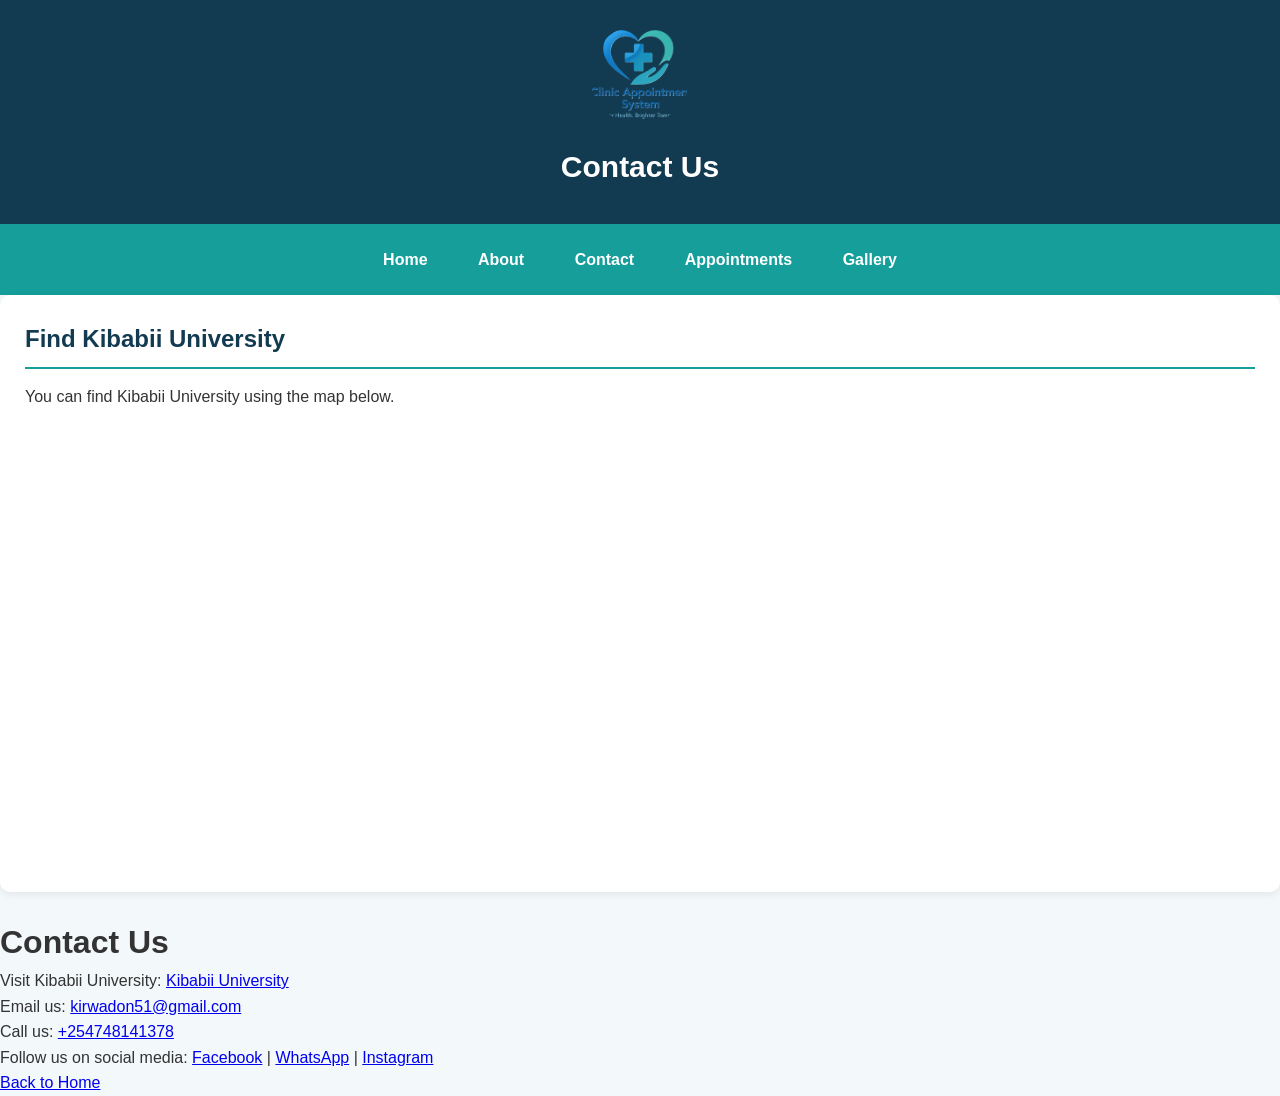
<file: contact.html>
<!DOCTYPE html>
<html lang="en">
<head>
    <meta charset="UTF-8">
    <meta name="viewport" content="width=device-width, initial-scale=1.0">
    <title>Contact - Clinic Appointment System</title>
    <link rel="icon" type="image/png" href="images/Logo1.png">
    <link rel="stylesheet" href="css/style.css">
</head>

<body>
    <header>
        <img src="images/Logo1.png"
            alt="Clinic Appointment System logo"
            width="100"
            height="100">

        <h1>Contact Us</h1>
    </header>
    <nav>
        <a href="index.html">Home</a>
        <a href="about.html">About</a>
        <a href="contact.html">Contact</a>
        <a href="data.html">Appointments</a>
        <a href="gallery.html">Gallery</a>  
    </nav>

    <!-- GOOGLE MAP SECTION -->
<section>
    <h2>Find Kibabii University</h2>

    <p>
        You can find Kibabii University using the map below.
    </p>

    <iframe
         src="https://www.google.com/maps/embed?pb=!1m18!1m12!1m3!1d5371.396611394291!2d34.51804518699646!3d0.617443292979584!2m3!1f0!2f0!3f0!3m2!1i1024!2i768!4f13.1!3m3!1m2!1s0x1781d7f6c0b8b5fd%3A0xfbefa866bb38e940!2sKibabii%20University!5e1!3m2!1sen!2ske!4v1794292394828!5m2!1sen!2ske" 
        width="600" 
        height="450"
        style="border:0;" 
        allowfullscreen="" 
        title="Google Map showing Kibabii University"
        loading="lazy" 
        referrerpolicy="strict-origin-when-cross-origin">
    </iframe>
</section>
    <h1>Contact Us</h1>

    <p>
        Visit Kibabii University:
        <a href="https://www.kibu.ac.ke" target="_blank">
            Kibabii University
        </a>
    </p>

    <p>
        Email us:
        <a href="mailto:kirwadon51@gmail.com">kirwadon51@gmail.com</a>
    </p>

    <p>
        Call us:
        <a href="tel:+254748141378">+254748141378</a>
    </p>
    <p>
        Follow us on social media:
        <a href="https://www.facebook.com/kirwa.don" target="_blank">Facebook</a> |
        <a href="https://wa.me/254748141378" target="_blank">WhatsApp</a> |
        <a href="https://www.instagram.com/_kirwa4874/" target="_blank">Instagram</a>
    </p>

    <p>
        <a href="index.html">Back to Home</a>
    </p>

</body>
</html>
</file>
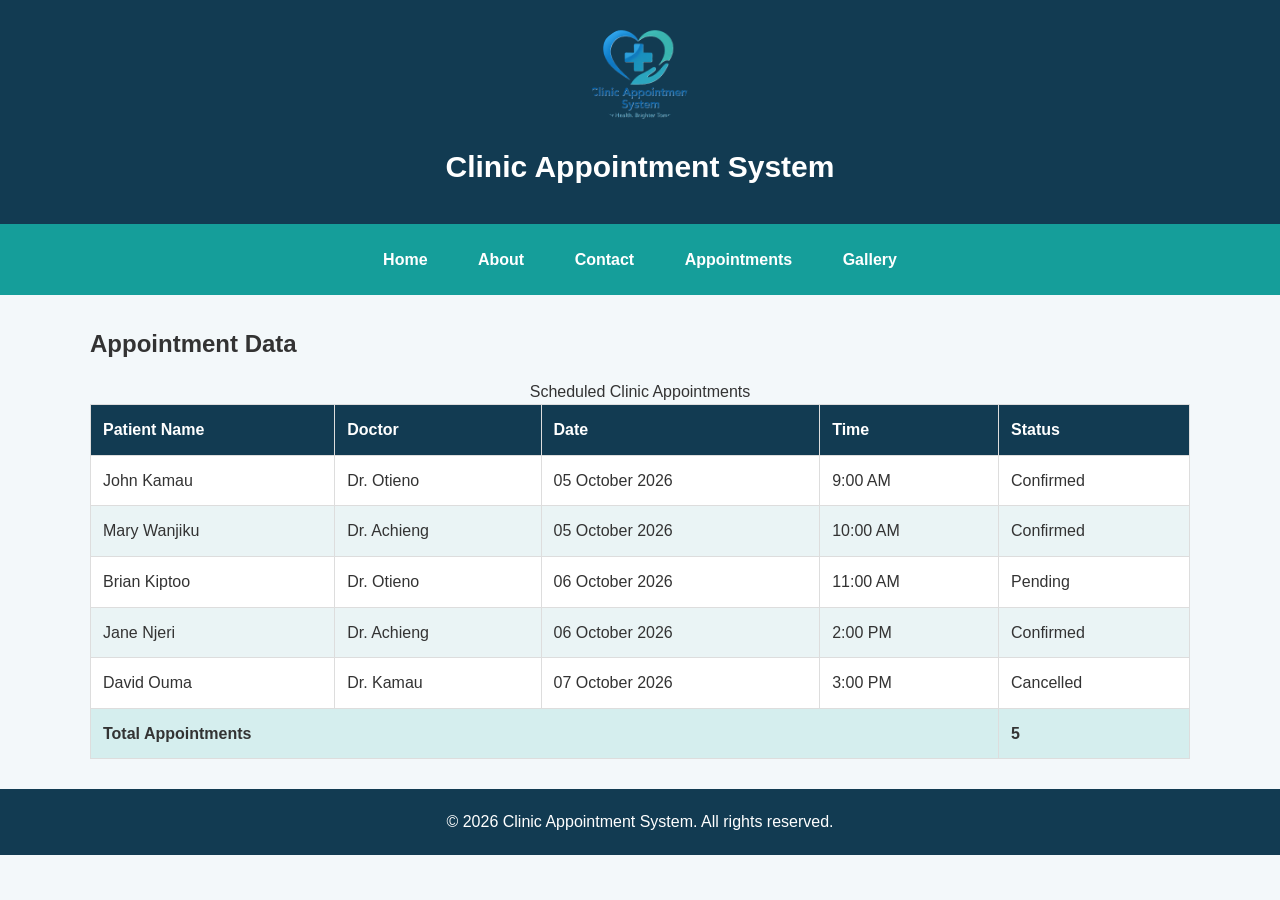
<file: data.html>
<!DOCTYPE html>
<html lang="en">

<head>
    <meta charset="UTF-8">
    <meta name="viewport" content="width=device-width, initial-scale=1.0">

    <title>Appointment Data - Clinic Appointment System</title>

    <link rel="icon" type="image/png" href="images/logo.png">
    <link rel="stylesheet" href="css/style.css">
</head>

<body>

    <header>
        <img src="images/Logo1.png"
             alt="Clinic Appointment System logo"
             width="100"
             height="100">

        <h1>Clinic Appointment System</h1>
    </header>

    <nav>
        <a href="index.html">Home</a>
        <a href="about.html">About</a>
        <a href="contact.html">Contact</a>
        <a href="data.html">Appointments</a>
        <a href="gallery.html">Gallery</a>
    </nav>

    <main>

        <h2>Appointment Data</h2>

        <table border="1">

            <caption>
                Scheduled Clinic Appointments
            </caption>
            <thead>
                <tr>
                    <th scope="col">Patient Name</th>
                    <th scope="col">Doctor</th>
                    <th scope="col">Date</th>
                    <th scope="col">Time</th>
                    <th scope="col">Status</th>
                </tr>
            </thead>

            <tbody>
                <tr>
                    <td>John Kamau</td>
                    <td>Dr. Otieno</td>
                    <td>05 October 2026</td>
                    <td>9:00 AM</td>
                    <td>Confirmed</td>
                </tr>

                <tr>
                    <td>Mary Wanjiku</td>
                    <td>Dr. Achieng</td>
                    <td>05 October 2026</td>
                    <td>10:00 AM</td>
                    <td>Confirmed</td>
                </tr>

                <tr>
                    <td>Brian Kiptoo</td>
                    <td>Dr. Otieno</td>
                    <td>06 October 2026</td>
                    <td>11:00 AM</td>
                    <td>Pending</td>
                </tr>

                <tr>
                    <td>Jane Njeri</td>
                    <td>Dr. Achieng</td>
                    <td>06 October 2026</td>
                    <td>2:00 PM</td>
                    <td>Confirmed</td>
                </tr>

                <tr>
                    <td>David Ouma</td>
                    <td>Dr. Kamau</td>
                    <td>07 October 2026</td>
                    <td>3:00 PM</td>
                    <td>Cancelled</td>
                </tr>

            </tbody>

            <tfoot>
                <tr>
                    <td colspan="4"><strong>Total Appointments</strong></td>
                    <td><strong>5</strong></td>
                </tr>
            </tfoot>

        </table>

    </main>

    <footer>
        <p>
            &copy; 2026 Clinic Appointment System.
            All rights reserved.
        </p>
    </footer>

</body>
</html>
</file>
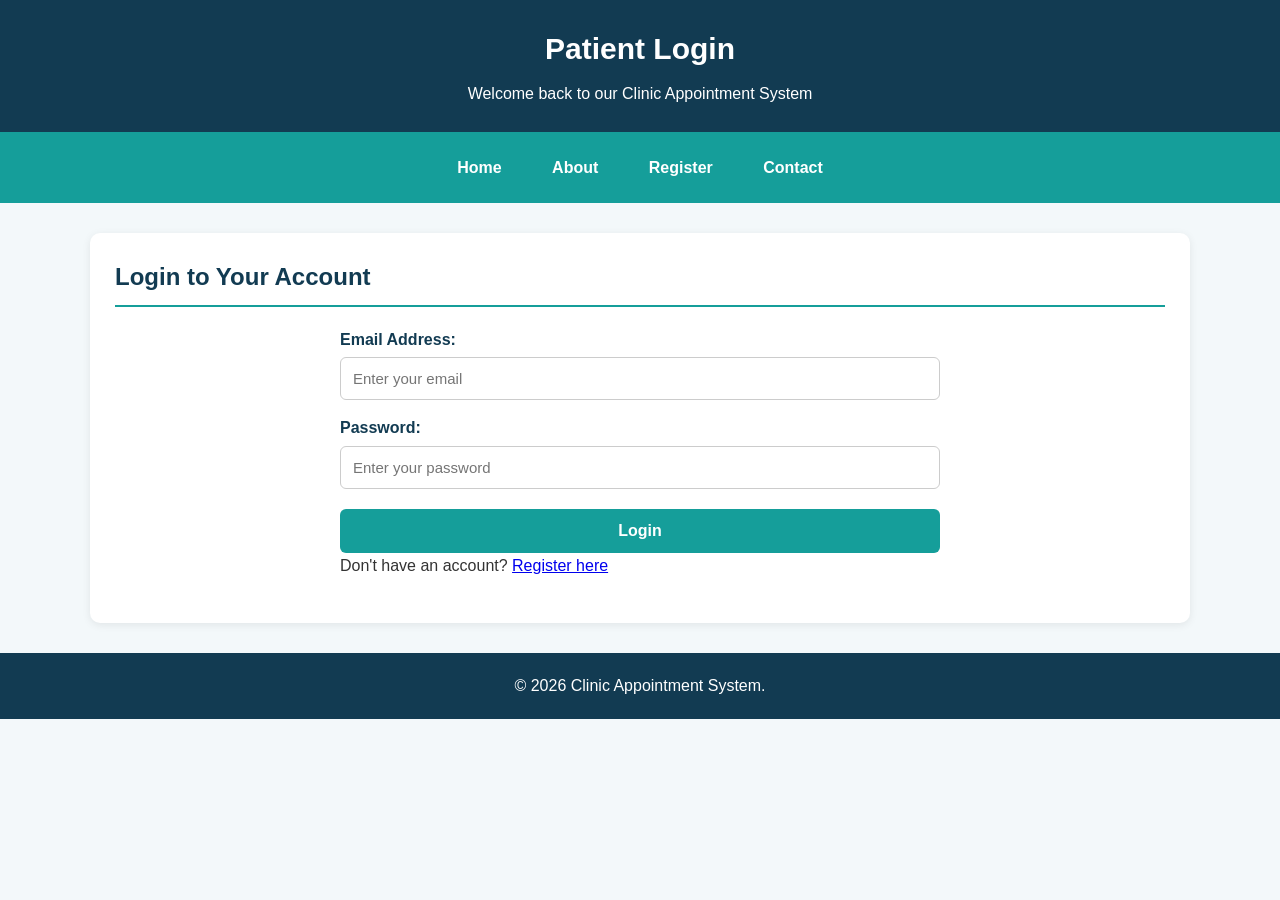
<file: login.html>
<!DOCTYPE html>
<html lang="en">

<head>
    <meta charset="UTF-8">
    <meta name="viewport" content="width=device-width, initial-scale=1.0">

    <title>Patient Login</title>

    <link rel="stylesheet" href="css/style.css">
</head>

<body>

    <header>
        <h1>Patient Login</h1>
        <p>Welcome back to our Clinic Appointment System</p>
    </header>

    <nav>
        <a href="index.html">Home</a>
        <a href="about.html">About</a>
        <a href="register.html">Register</a>
        <a href="contact.html">Contact</a>
    </nav>

    <main>

        <section>
            <h2>Login to Your Account</h2>

            <form action="#" method="post">

                <label for="email">Email Address:</label>
                <input type="email" id="email" name="email"
                       placeholder="Enter your email"
                       required>

                <label for="password">Password:</label>
                <input type="password" id="password" name="password"
                       placeholder="Enter your password"
                       minlength="8"
                       required>

                <button type="submit">Login</button>

                <p>
                    Don't have an account?
                    <a href="register.html">Register here</a>
                </p>

            </form>
        </section>

    </main>

    <footer>
        <p>&copy; 2026 Clinic Appointment System.</p>
    </footer>

</body>
</html>
</file>
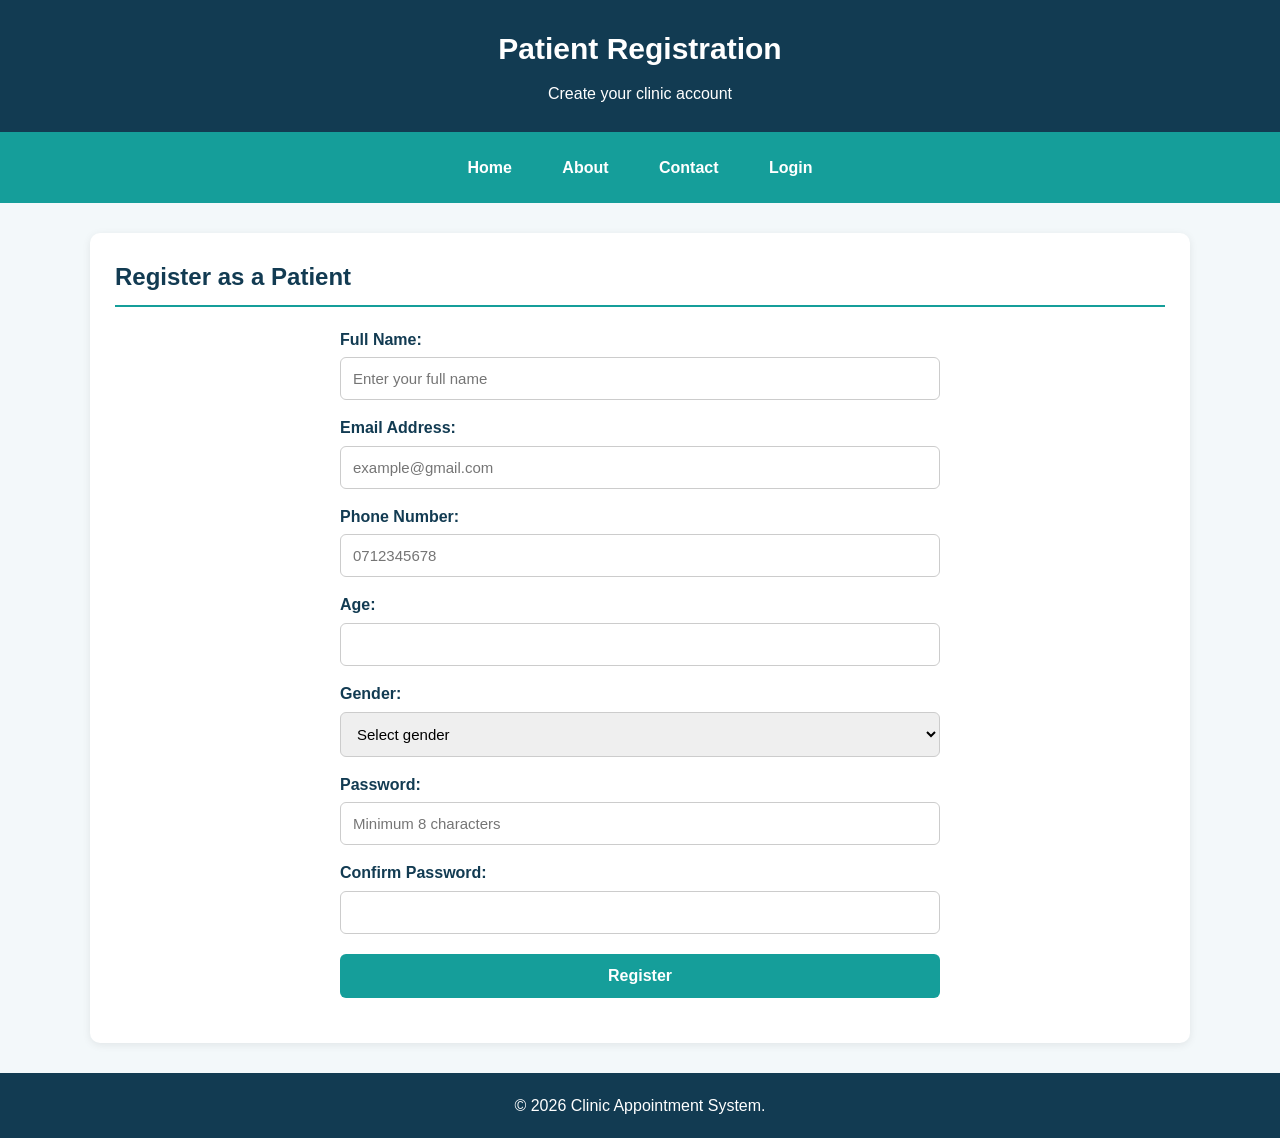
<file: register.html>
<!DOCTYPE html>
<html lang="en">

<head>
    <meta charset="UTF-8">
    <meta name="viewport" content="width=device-width, initial-scale=1.0">

    <title>Patient Registration</title>

    <link rel="stylesheet" href="css/style.css">
</head>

<body>

    <header>
        <h1>Patient Registration</h1>
        <p>Create your clinic account</p>
    </header>

    <nav>
        <a href="index.html">Home</a>
        <a href="about.html">About</a>
        <a href="contact.html">Contact</a>
        <a href="login.html">Login</a>
    </nav>

    <main>

        <section>
            <h2>Register as a Patient</h2>

            <form action="#" method="post">

                <label for="fullname">Full Name:</label>
                <input type="text" id="fullname" name="fullname"
                       placeholder="Enter your full name"
                       required minlength="3">

                <label for="email">Email Address:</label>
                <input type="email" id="email" name="email"
                       placeholder="example@gmail.com"
                       required>

                <label for="phone">Phone Number:</label>
                <input type="tel" id="phone" name="phone"
                       placeholder="0712345678"
                       pattern="[0-9]{10}"
                       title="Enter a 10-digit phone number"
                       required>

                <label for="age">Age:</label>
                <input type="number" id="age" name="age"
                       min="1" max="120"
                       required>

                <label for="gender">Gender:</label>
                <select id="gender" name="gender" required>
                    <option value="">Select gender</option>
                    <option value="male">Male</option>
                    <option value="female">Female</option>
                    <option value="other">Other</option>
                </select>

                <label for="password">Password:</label>
                <input type="password" id="password" name="password"
                       minlength="8"
                       placeholder="Minimum 8 characters"
                       required>

                <label for="confirm-password">Confirm Password:</label>
                <input type="password" id="confirm-password"
                       name="confirm-password"
                       minlength="8"
                       required>

                <button type="submit">Register</button>

            </form>
        </section>

    </main>

    <footer>
        <p>&copy; 2026 Clinic Appointment System.</p>
    </footer>

</body>
</html>
</file>
<file: css/style.css>
/* GENERAL PAGE STYLING */
* {
    margin: 0;
    padding: 0;
    box-sizing: border-box;
}

body {
    font-family: Arial, sans-serif;
    background-color: #F3F8FA;
    color: #333333;
    line-height: 1.6;
}

/* HEADER */
header {
    background-color: #123B52;
    color: white;
    text-align: center;
    padding: 25px 15px;
}

header img {
    border-radius: 50%;
    object-fit: cover;
    margin-bottom: 10px;
}

header h1 {
    font-size: 30px;
    margin-bottom: 8px;
}

/* NAVIGATION */
nav {
    background-color: #159E9A;
    text-align: center;
    padding: 15px;
}

nav a {
    color: white;
    text-decoration: none;
    font-weight: bold;
    margin: 0 15px;
    padding: 8px;
    display: inline-block;
}

nav a:hover {
    background-color: #123B52;
    border-radius: 5px;
}

/* MAIN CONTENT */
main {
    width: 90%;
    max-width: 1100px;
    margin: 30px auto;
}

/* SECTIONS */
section {
    background-color: white;
    padding: 25px;
    margin-bottom: 25px;
    border-radius: 10px;
    box-shadow: 0 2px 8px rgba(0, 0, 0, 0.08);
}

section h2 {
    color: #123B52;
    margin-bottom: 15px;
    border-bottom: 2px solid #159E9A;
    padding-bottom: 8px;
}

article {
    margin-bottom: 20px;
}

aside {
    background-color: #E5F5F4;
    padding: 20px;
    border-left: 5px solid #159E9A;
    margin-top: 20px;
}

/* IMAGES */
main img {
    max-width: 100%;
    height: auto;
    border-radius: 8px;
}

/* GALLERY */
figure {
    display: inline-block;
    width: 30%;
    margin: 1%;
    vertical-align: top;
}

figure img {
    width: 100%;
    height: 220px;
    object-fit: cover;
}

figcaption {
    text-align: center;
    font-weight: bold;
    color: #123B52;
    padding: 8px;
}

/* TABLES */
table {
    width: 100%;
    border-collapse: collapse;
    margin-top: 15px;
    background-color: white;
}

th, td {
    border: 1px solid #dddddd;
    padding: 12px;
    text-align: left;
}

th {
    background-color: #123B52;
    color: white;
}

tbody tr:nth-child(even) {
    background-color: #EAF4F5;
}

tfoot {
    background-color: #D5EEEE;
    font-weight: bold;
}

/* AUDIO AND VIDEO */
audio, video {
    max-width: 100%;
    margin-top: 15px;
}

/* GOOGLE MAP */
iframe {
    max-width: 100%;
    border: 0;
    border-radius: 8px;
}

/* FOOTER */
footer {
    background-color: #123B52;
    color: white;
    text-align: center;
    padding: 20px;
    margin-top: 30px;
}

footer a {
    color: #8DE3DF;
}


/* FORM STYLING */

form {
    max-width: 600px;
    margin: 20px auto;
}

form label {
    display: block;
    margin-top: 15px;
    margin-bottom: 5px;
    font-weight: bold;
    color: #123B52;
}

form input,
form select,
form textarea {
    width: 100%;
    padding: 12px;
    border: 1px solid #cccccc;
    border-radius: 6px;
    font-size: 15px;
    outline: none;
}

form input:focus,
form select:focus,
form textarea:focus {
    border-color: #159E9A;
    box-shadow: 0 0 5px rgba(21, 158, 154, 0.3);
}

form button {
    width: 100%;
    padding: 13px;
    margin-top: 20px;
    background-color: #159E9A;
    color: white;
    border: none;
    border-radius: 6px;
    font-size: 16px;
    font-weight: bold;
    cursor: pointer;
}

form button:hover {
    background-color: #123B52;
}


/* MOBILE RESPONSIVENESS */
@media screen and (max-width: 768px) {

    header h1 {
        font-size: 23px;
    }

    nav a {
        margin: 5px;
    }

    main {
        width: 95%;
    }

    figure {
        width: 100%;
        margin: 10px 0;
    }

    section {
        padding: 15px;
    }

    table {
        font-size: 13px;
    }

    th, td {
        padding: 8px;
    }
}
</file>
